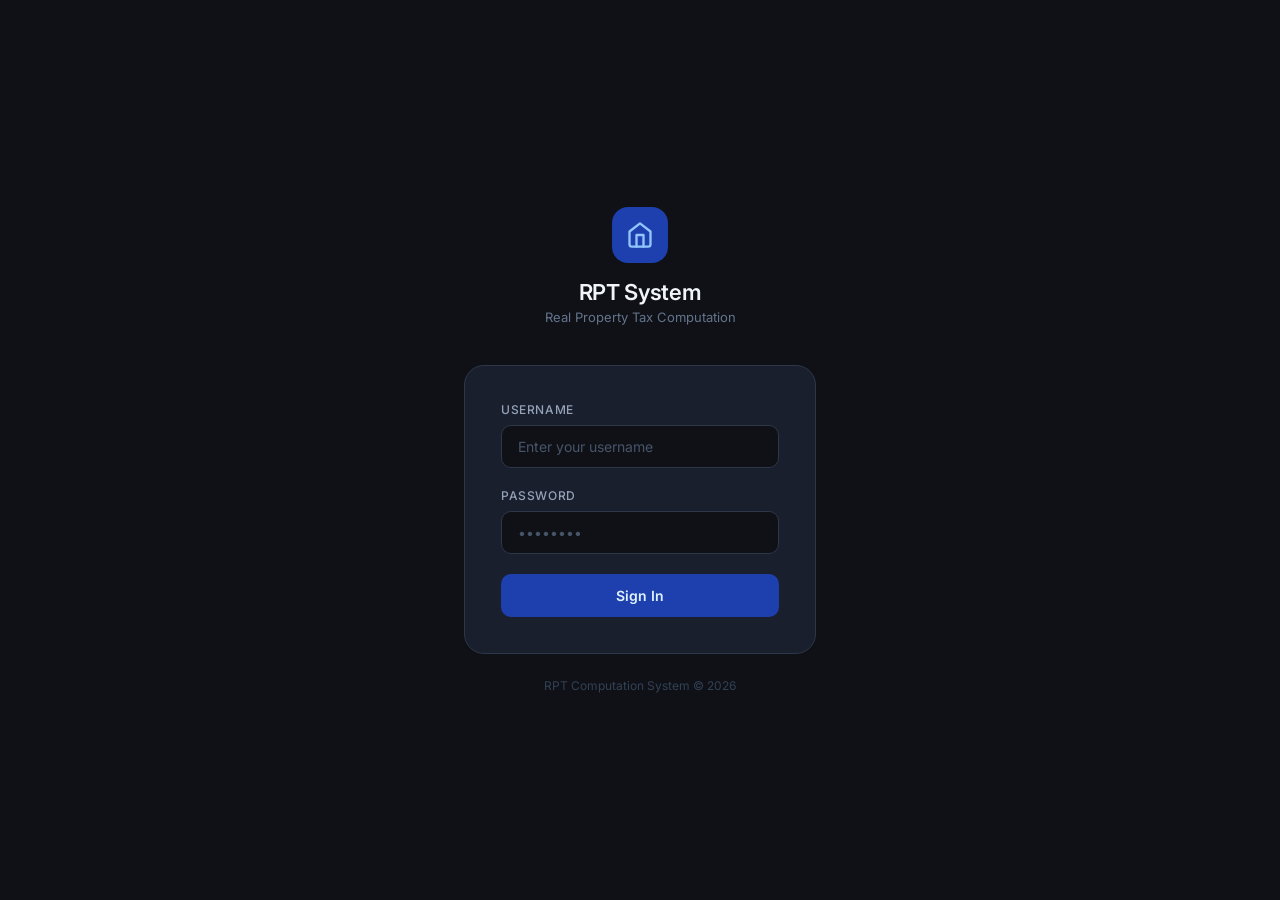
<file: rptsystem_updated/index.html>
<!DOCTYPE html>
<html lang="en">
<head>
<meta charset="UTF-8">
<meta name="viewport" content="width=device-width, initial-scale=1.0">
<title>RPT System — Login</title>
<link href="https://fonts.googleapis.com/css2?family=Inter:wght@400;500;600&display=swap" rel="stylesheet">
<style>
*{margin:0;padding:0;box-sizing:border-box}
body{font-family:'Inter',sans-serif;background:#0f1117;min-height:100vh;display:flex;align-items:center;justify-content:center;color:#e2e8f0}
.wrap{width:100%;max-width:400px;padding:0 24px}
.logo{text-align:center;margin-bottom:40px}
.logo-badge{display:inline-flex;align-items:center;justify-content:center;width:56px;height:56px;background:#1e40af;border-radius:16px;margin-bottom:16px}
.logo-badge svg{width:28px;height:28px;stroke:#93c5fd;fill:none;stroke-width:2;stroke-linecap:round;stroke-linejoin:round}
.logo h1{font-size:22px;font-weight:600;color:#f1f5f9;letter-spacing:-0.3px}
.logo p{font-size:13px;color:#64748b;margin-top:4px}
.card{background:#1a1f2e;border:1px solid #2d3748;border-radius:20px;padding:36px}
.field{margin-bottom:20px}
.field label{display:block;font-size:12px;font-weight:500;color:#94a3b8;text-transform:uppercase;letter-spacing:0.6px;margin-bottom:8px}
.field input{width:100%;background:#0f1117;border:1px solid #2d3748;border-radius:10px;padding:12px 16px;font-size:14px;color:#e2e8f0;outline:none;transition:border-color .2s,box-shadow .2s;font-family:'Inter',sans-serif}
.field input:focus{border-color:#3b82f6;box-shadow:0 0 0 3px rgba(59,130,246,.15)}
.field input::placeholder{color:#475569}
.btn{width:100%;background:#1e40af;color:#e0f2fe;border:none;border-radius:10px;padding:13px;font-size:14px;font-weight:600;cursor:pointer;font-family:'Inter',sans-serif;transition:background .2s,transform .1s;margin-top:4px;display:flex;align-items:center;justify-content:center;gap:8px}
.btn:hover{background:#1d4ed8}
.btn:active{transform:scale(.99)}
.btn:disabled{opacity:.6;cursor:not-allowed}
.alert{border-radius:10px;padding:10px 14px;font-size:13px;margin-bottom:20px;display:none}
.alert-error{background:#2d1b1b;border:1px solid #7f1d1d;color:#fca5a5}
.alert-info{background:#1e3a5f;border:1px solid #1e40af;color:#93c5fd}
.spinner{width:16px;height:16px;border:2px solid rgba(255,255,255,.3);border-top-color:#fff;border-radius:50%;animation:spin .7s linear infinite;flex-shrink:0}
@keyframes spin{to{transform:rotate(360deg)}}
.footer{text-align:center;margin-top:24px;font-size:12px;color:#334155}
</style>
</head>
<body>
<div class="wrap">
  <div class="logo">
    <div class="logo-badge">
      <svg viewBox="0 0 24 24"><path d="M3 9l9-7 9 7v11a2 2 0 0 1-2 2H5a2 2 0 0 1-2-2z"/><polyline points="9 22 9 12 15 12 15 22"/></svg>
    </div>
    <h1>RPT System</h1>
    <p>Real Property Tax Computation</p>
  </div>
  <div class="card">
    <div class="alert" id="alert"></div>
    <form onsubmit="event.preventDefault();handleLogin()">
      <div class="field">
        <label>Username</label>
        <input type="text" id="user" placeholder="Enter your username" required autocomplete="username">
      </div>
      <div class="field">
        <label>Password</label>
        <input type="password" id="pass" placeholder="••••••••" required autocomplete="current-password">
      </div>
      <button type="submit" class="btn" id="loginBtn">Sign In</button>
    </form>
  </div>
  <div class="footer">RPT Computation System &copy; 2026</div>
</div>

<script>
const API_URL = 'api.php';

// If already logged in, go straight to dashboard
if(sessionStorage.getItem('rpt_user')) window.location.href = 'home.html';

async function handleLogin() {
  const username = document.getElementById('user').value.trim();
  const password = document.getElementById('pass').value.trim();
  const btn      = document.getElementById('loginBtn');

  if(!username || !password) {
    showAlert('Please fill in username and password.', 'error');
    return;
  }

  // Show loading state
  btn.disabled = true;
  btn.innerHTML = '<div class="spinner"></div> Signing in…';

  try {
    const res = await fetch(API_URL, {
      method: 'POST',
      headers: {'Content-Type': 'application/json'},
      body: JSON.stringify({action: 'login', username: username.toUpperCase(), password})
    });

    const rawText = await res.text();
    let data;
    try {
      data = JSON.parse(rawText);
    } catch(e) {
      // Try to extract JSON from response (handles PHP warnings/notices)
      const start = rawText.indexOf('{');
      if(start !== -1) {
        try { data = JSON.parse(rawText.substring(start)); } catch(e2) {}
      }
    }

    if(!data) {
      showAlert('Server error. Subukan muli.', 'error');
      return;
    }

    if(data.error) {
      showAlert(data.error, 'error');
      document.getElementById('pass').value = '';
      document.getElementById('pass').focus();
      return;
    }

    if(data.success) {
      // Save session
      sessionStorage.setItem('rpt_user', data.username);
      sessionStorage.setItem('rpt_is_admin', data.role === 'admin' ? '1' : '0');
      sessionStorage.setItem('rpt_role', data.role || 'staff');

      // Save profile data if available
      if(data.accentColor) sessionStorage.setItem('rpt_accent', data.accentColor);
      if(data.avatar)      sessionStorage.setItem('rpt_avatar', data.avatar);

      showAlert('✓ Welcome, ' + data.username + '!', 'info');
      setTimeout(() => window.location.href = 'home.html', 500);
    }

  } catch(e) {
    showAlert('Connection error: ' + e.message, 'error');
  } finally {
    btn.disabled = false;
    btn.innerHTML = 'Sign In';
  }
}

function showAlert(msg, type) {
  const a = document.getElementById('alert');
  a.textContent = msg;
  a.className = 'alert alert-' + (type === 'error' ? 'error' : 'info');
  a.style.display = 'block';
  if(type === 'error') setTimeout(() => a.style.display = 'none', 3500);
}

// Enter key support
document.getElementById('pass').addEventListener('keydown', e => {
  if(e.key === 'Enter') handleLogin();
});
</script>
</body>
</html>
</file>
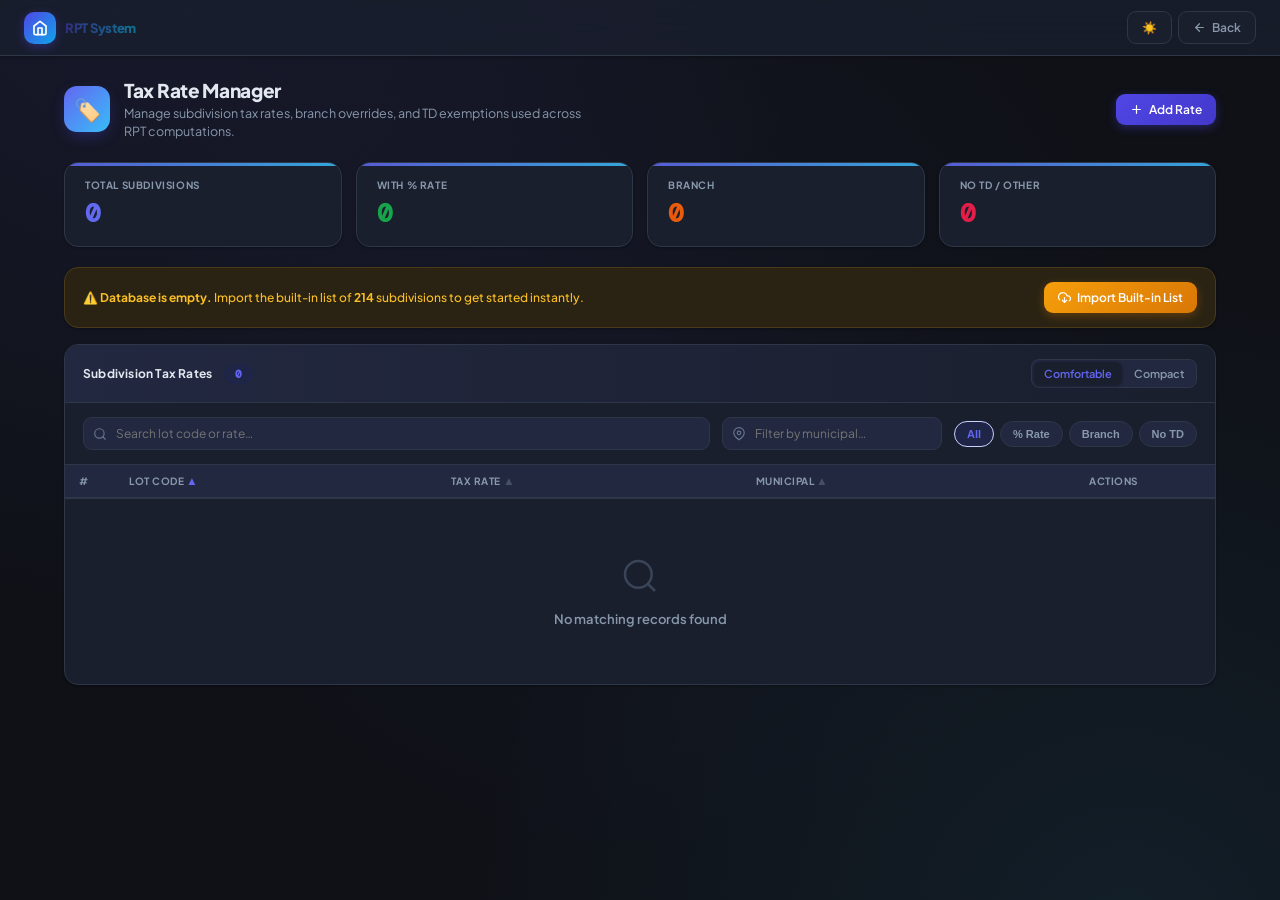
<file: rptsystem_updated/Taxrates.html>
<!DOCTYPE html>
<html lang="en">
<head>
<meta charset="UTF-8">
<meta name="viewport" content="width=device-width, initial-scale=1.0">
<title>RPT System — Tax Rate Manager</title>
<link href="https://fonts.googleapis.com/css2?family=Plus+Jakarta+Sans:wght@400;500;600;700&family=DM+Mono:wght@400;500&display=swap" rel="stylesheet">
<script>
const RPT_THEME = (() => {
  function hexToRgb(hex) {
    hex = hex.replace('#','');
    if(hex.length===3) hex=hex.split('').map(c=>c+c).join('');
    const n=parseInt(hex,16);
    return {r:(n>>16)&255,g:(n>>8)&255,b:n&255};
  }
  function alpha(hex, a) {
    const {r,g,b}=hexToRgb(hex);
    return `rgba(${r},${g},${b},${a})`;
  }
  function applyAccent(color) {
    if(!color) return;
    const root = document.documentElement;
    root.style.setProperty('--accent', color);
    root.style.setProperty('--accent2', color);
    root.style.setProperty('--accent-light', alpha(color, 0.08));
    if(document.body) document.body.style.backgroundImage = `
      radial-gradient(circle at 12% -5%, ${alpha(color,0.10)} 0%, transparent 45%),
      radial-gradient(circle at 88% 105%, ${alpha(color,0.08)} 0%, transparent 45%)
    `;
    const bi=document.querySelector('.brand-icon');
    if(bi) bi.style.background=`linear-gradient(135deg,${color},${alpha(color,0.75)})`;
    document.querySelectorAll('.btn-primary').forEach(el=>{el.style.background=color;el.style.boxShadow=`0 3px 10px ${alpha(color,0.35)}`;});
  }
  function load() { const s=sessionStorage.getItem('rpt_accent'); if(s) applyAccent(s); return s; }
  return { load, apply: applyAccent };
})();
function setThemeMode(mode){
  document.body.classList.toggle('theme-dark', mode==='dark');
  localStorage.setItem('rpt_theme_mode', mode);
  updateThemeToggleUI();
}
function toggleThemeMode(){
  setThemeMode(document.body.classList.contains('theme-dark') ? 'light' : 'dark');
}
function updateThemeToggleUI(){
  const isDark=document.body.classList.contains('theme-dark');
  const icon=document.getElementById('themeToggleIcon');
  if(icon) icon.textContent = isDark ? '☀️' : '🌙';
}
function applyInitialTheme(){
  const savedMode=localStorage.getItem('rpt_theme_mode')||'dark';
  document.body.classList.toggle('theme-dark', savedMode==='dark');
  updateThemeToggleUI();
  RPT_THEME.load();
}
if(document.readyState==='loading'){
  document.addEventListener('DOMContentLoaded',applyInitialTheme);
}else{
  applyInitialTheme();
}
</script>
<style>
*{margin:0;padding:0;box-sizing:border-box}
:root{
  --bg:#eef2f9;--surface:#fff;--surface2:#f6f8fc;--border:#e3e8f0;--border2:#c7d0de;
  --text:#151d2e;--muted:#5b6b85;--sub:#94a3b8;
  --accent:#4f46e5;--accent2:#0ea5e9;--accent-light:#eef0fe;
  --green:#16a34a;--green-light:#f0fdf4;--green-border:#bbf7d0;
  --red:#e11d48;--red-light:#fef1f4;--red-border:#fecdd8;
  --yellow:#d97706;--yellow-light:#fffbeb;--yellow-border:#fde68a;
  --orange:#ea580c;--orange-light:#fff7ed;--orange-border:#fed7aa;
  --shadow-sm:0 1px 3px rgba(30,41,59,.07);
  --shadow:0 10px 30px rgba(30,41,59,.12);
  --radius:14px;--radius-sm:9px;--radius-xs:6px;
}
body.theme-dark{
  --bg:#0f1117;--surface:#1a1f2e;--surface2:#222840;--border:#2d3748;--border2:#3a4658;
  --text:#e2e8f0;--muted:#8898ab;--sub:#64748b;
  --accent:#6366f1;--accent2:#38bdf8;--accent-light:#1e2547;
  --green:#22c55e;--green-light:#14291e;--green-border:#1e4633;
  --red:#f87171;--red-light:#2d1b1f;--red-border:#4a2530;
  --yellow:#fbbf24;--yellow-light:#2a2313;--yellow-border:#4a3a1a;
  --orange:#fb923c;--orange-light:#2a2013;--orange-border:#4a3520;
  --shadow-sm:0 1px 3px rgba(0,0,0,.3);
  --shadow:0 10px 30px rgba(0,0,0,.45);
}
body.theme-dark{background-image:radial-gradient(circle at 12% -5%,rgba(99,102,241,.10) 0%,transparent 45%),
                   radial-gradient(circle at 88% 105%,rgba(56,189,248,.08) 0%,transparent 45%),
                   radial-gradient(circle at 50% 40%,rgba(99,102,241,.05) 0%,transparent 60%);}
body.theme-dark .topnav{background:rgba(26,31,46,.82)}
body{font-family:'Plus Jakarta Sans',sans-serif;background:var(--bg);color:var(--text);min-height:100vh;font-size:13px;
  background-image:radial-gradient(circle at 12% -5%,rgba(79,70,229,.10) 0%,transparent 45%),
                   radial-gradient(circle at 88% 105%,rgba(14,165,233,.09) 0%,transparent 45%),
                   radial-gradient(circle at 50% 40%,rgba(99,102,241,.04) 0%,transparent 60%);}
 
/* ─── NAV ─── */
.topnav{background:rgba(255,255,255,.82);backdrop-filter:blur(14px) saturate(160%);border-bottom:1px solid var(--border);
  padding:11px 24px;display:flex;align-items:center;justify-content:space-between;
  position:sticky;top:0;z-index:100;box-shadow:var(--shadow-sm);}
.brand{display:flex;align-items:center;gap:9px}
.brand-icon{width:32px;height:32px;background:linear-gradient(135deg,#4f46e5,#0ea5e9);border-radius:10px;
  display:flex;align-items:center;justify-content:center;box-shadow:0 3px 10px rgba(79,70,229,.35)}
.brand-icon svg{width:16px;height:16px;stroke:#fff;fill:none;stroke-width:2.5;stroke-linecap:round;stroke-linejoin:round}
.brand-name{font-size:13px;font-weight:800;letter-spacing:-.3px;
  background:linear-gradient(90deg,#312e81,#0e7490);-webkit-background-clip:text;background-clip:text;color:transparent}
.divider{width:1px;height:20px;background:var(--border);margin:0 4px}
.page-title{font-size:13px;font-weight:600;color:var(--muted)}
.nav-right{display:flex;gap:6px;align-items:center}
.btn{display:inline-flex;align-items:center;gap:6px;padding:8px 14px;border-radius:var(--radius-sm);
  font-size:12px;font-weight:600;cursor:pointer;border:none;font-family:'Plus Jakarta Sans',sans-serif;
  transition:all .18s cubic-bezier(.2,.8,.2,1);white-space:nowrap}
.btn svg{width:13px;height:13px;stroke:currentColor;fill:none;stroke-width:2.2;stroke-linecap:round;stroke-linejoin:round}
.btn-primary{background:linear-gradient(135deg,#4f46e5,#4338ca);color:#fff;box-shadow:0 3px 10px rgba(79,70,229,.35)}
.btn-primary:hover{filter:brightness(1.12);transform:translateY(-1px);box-shadow:0 5px 14px rgba(79,70,229,.4)}
.btn-success{background:linear-gradient(135deg,#22c55e,#16a34a);color:#fff;box-shadow:0 3px 10px rgba(22,163,74,.32)}
.btn-success:hover{filter:brightness(1.08);transform:translateY(-1px)}
.btn-warning{background:linear-gradient(135deg,#f59e0b,#d97706);color:#fff;box-shadow:0 3px 10px rgba(217,119,6,.32)}
.btn-warning:hover{filter:brightness(1.08);transform:translateY(-1px)}
.btn-ghost{background:var(--surface);border:1px solid var(--border);color:var(--muted)}
.btn-ghost:hover{background:var(--surface2);color:var(--text);border-color:var(--border2)}
.btn-danger{background:var(--red-light);border:1px solid var(--red-border);color:var(--red)}
.btn-danger:hover{background:#ffe4ea}
.btn-sm{padding:4px 10px;font-size:11px;border-radius:var(--radius-xs)}
.btn:disabled{opacity:.5;cursor:not-allowed;transform:none!important}
 
/* ─── PAGE ─── */
.page{padding:22px 24px 40px;max-width:1200px;margin:0 auto}
 
/* ─── STATS ROW ─── */
.page-header{display:flex;align-items:center;justify-content:space-between;gap:20px;margin-bottom:22px;flex-wrap:wrap}
.page-header-left{display:flex;align-items:center;gap:14px}
.page-header-icon{width:46px;height:46px;border-radius:13px;flex-shrink:0;display:flex;align-items:center;justify-content:center;font-size:22px;
  background:linear-gradient(135deg,var(--accent),var(--accent2));box-shadow:0 6px 16px -4px rgba(79,70,229,.4)}
.page-header-text h1{font-size:19px;font-weight:800;color:var(--text);letter-spacing:-.3px;margin-bottom:3px}
.page-header-text p{font-size:12.5px;color:var(--muted);max-width:480px;line-height:1.4}
.page-header-actions{display:flex;gap:8px;flex-shrink:0}
.stats-row{display:grid;grid-template-columns:repeat(4,1fr);gap:14px;margin-bottom:20px}
.stat-card{position:relative;overflow:hidden;background:var(--surface);border:1px solid var(--border);border-radius:var(--radius);
  padding:16px 20px;box-shadow:var(--shadow-sm);display:flex;flex-direction:column;gap:5px;
  transition:transform .18s ease,box-shadow .18s ease}
.stat-card:hover{transform:translateY(-2px);box-shadow:var(--shadow)}
.stat-card::before{content:'';position:absolute;top:0;left:0;right:0;height:3px;
  background:linear-gradient(90deg,var(--accent),var(--accent2));opacity:.85}
.stat-label{font-size:10px;font-weight:700;color:var(--muted);text-transform:uppercase;letter-spacing:.6px}
.stat-value{font-size:26px;font-weight:800;font-family:'DM Mono',monospace;
  background:linear-gradient(90deg,var(--accent),var(--accent2));-webkit-background-clip:text;background-clip:text;color:transparent}
.stat-value.green{background:linear-gradient(90deg,#16a34a,#22c55e);-webkit-background-clip:text;background-clip:text;color:transparent}
.stat-value.orange{background:linear-gradient(90deg,#ea580c,#f59e0b);-webkit-background-clip:text;background-clip:text;color:transparent}
.stat-value.red{background:linear-gradient(90deg,#e11d48,#f43f5e);-webkit-background-clip:text;background-clip:text;color:transparent}
 
/* ─── TOOLBAR ─── */
.toolbar{background:var(--surface);border:1px solid var(--border);border-radius:var(--radius);
  padding:14px 18px;margin-bottom:16px;display:flex;align-items:center;gap:12px;
  box-shadow:var(--shadow-sm);flex-wrap:wrap}
.search-wrap{flex:1;min-width:200px;position:relative}
.search-wrap svg{position:absolute;left:10px;top:50%;transform:translateY(-50%);
  width:14px;height:14px;stroke:var(--sub);fill:none;stroke-width:2;stroke-linecap:round;stroke-linejoin:round}
#searchInput,#municipalFilter{width:100%;padding:8px 10px 8px 32px;border:1.5px solid var(--border);
  border-radius:var(--radius-sm);font-size:12px;font-family:'Plus Jakarta Sans',sans-serif;
  outline:none;background:var(--surface2);transition:all .18s}
#searchInput:focus,#municipalFilter:focus{border-color:var(--accent);background:#fff;box-shadow:0 0 0 3px rgba(79,70,229,.1)}
.filter-btns{display:flex;gap:6px;flex-wrap:wrap}
.filter-btn{padding:6px 12px;border-radius:20px;font-size:11px;font-weight:600;cursor:pointer;
  border:1.5px solid var(--border);background:var(--surface2);color:var(--muted);transition:all .18s}
.filter-btn:hover{border-color:var(--border2);color:var(--text)}
.filter-btn.active{background:var(--accent-light);border-color:#c7d2fe;color:var(--accent)}
 
/* ─── ADD FORM ─── */
.add-form{background:var(--surface);border:1px solid var(--border);border-radius:var(--radius);
  padding:18px;margin-bottom:16px;box-shadow:var(--shadow-sm);display:none}
.add-form.open{display:block;animation:popIn .18s ease}
.add-form-title{font-size:12px;font-weight:700;color:var(--accent);margin-bottom:14px;
  display:flex;align-items:center;gap:6px;text-transform:uppercase;letter-spacing:.5px}
.add-form-grid{display:grid;grid-template-columns:1fr 1fr 1fr auto;gap:10px;align-items:end}
.form-group label{display:block;font-size:10px;font-weight:700;color:var(--muted);
  text-transform:uppercase;letter-spacing:.3px;margin-bottom:5px}
.form-group input,.form-group select{width:100%;padding:8px 10px;border:1.5px solid var(--border);
  border-radius:var(--radius-sm);font-size:13px;font-family:'DM Mono',monospace;
  outline:none;background:var(--surface2);transition:all .18s;color:var(--text)}
.form-group input:focus,.form-group select:focus{border-color:var(--accent);background:#fff;
  box-shadow:0 0 0 3px rgba(79,70,229,.1)}
 
/* ─── IMPORT BANNER ─── */
.import-banner{background:var(--yellow-light);border:1.5px solid var(--yellow-border);
  border-radius:var(--radius);padding:14px 18px;margin-bottom:16px;
  display:flex;align-items:center;justify-content:space-between;gap:12px;box-shadow:var(--shadow-sm)}
.import-banner-text{font-size:12px;color:var(--yellow);font-weight:500}
.import-banner-text strong{font-weight:700}
.import-banner-actions{display:flex;gap:8px;flex-shrink:0}
 
/* ─── TABLE ─── */
.table-card{background:var(--surface);border:1px solid var(--border);border-radius:var(--radius);
  overflow:hidden;box-shadow:var(--shadow-sm)}
.table-header{padding:14px 18px;border-bottom:1px solid var(--border);
  display:flex;align-items:center;justify-content:space-between;gap:12px;flex-wrap:wrap;
  background:linear-gradient(90deg,var(--surface2),var(--surface))}
.table-header h3{font-size:12px;font-weight:700;color:var(--text);letter-spacing:.2px}
.count-badge{background:var(--accent-light);border:1px solid var(--accent-light);color:var(--accent);
  border-radius:20px;padding:2px 10px;font-size:11px;font-weight:700;font-family:'DM Mono',monospace}
.density-toggle{display:flex;gap:2px;background:var(--surface2);border:1px solid var(--border);border-radius:8px;padding:2px}
.density-btn{border:none;background:none;color:var(--muted);font-size:11px;font-weight:600;padding:5px 10px;border-radius:6px;cursor:pointer;transition:background .15s,color .15s;font-family:inherit}
.density-btn.active{background:var(--surface);color:var(--accent);box-shadow:var(--shadow-sm)}
.table-wrap{overflow-x:auto;max-height:calc(100vh - 360px);overflow-y:auto}
table{width:100%;border-collapse:collapse;font-size:12px}
thead th{padding:10px 14px;font-size:10px;font-weight:700;color:var(--muted);text-transform:uppercase;
  letter-spacing:.5px;text-align:left;background:var(--surface2);border-bottom:2px solid var(--border);
  position:sticky;top:0;z-index:1;white-space:nowrap}
thead th.sortable{cursor:pointer;user-select:none;transition:color .15s}
thead th.sortable:hover{color:var(--accent)}
thead th.sortable .sort-arrow{display:inline-block;margin-left:4px;font-size:9px;opacity:.35;transition:opacity .15s}
thead th.sortable.sort-active .sort-arrow{opacity:1;color:var(--accent)}
tbody tr{transition:background .12s}
tbody tr:nth-child(even) td{background:var(--surface2)}
tbody tr:hover td{background:var(--accent-light)}
tbody td{padding:9px 14px;border-bottom:1px solid var(--border);vertical-align:middle;transition:padding .15s}
tbody tr:last-child td{border-bottom:none}
.table-wrap.density-compact tbody td{padding:4px 14px}
.table-wrap.density-compact .lot-code{font-size:12px}
.skel-row td{padding:10px 14px}
.skel{display:inline-block;height:12px;border-radius:4px;background:linear-gradient(90deg,var(--surface2) 25%,var(--border) 50%,var(--surface2) 75%);background-size:200% 100%;animation:skelShimmer 1.4s ease-in-out infinite}
@keyframes skelShimmer{0%{background-position:200% 0}100%{background-position:-200% 0}}
.lot-code{font-family:'DM Mono',monospace;font-weight:700;font-size:13px;color:var(--text);letter-spacing:.5px}
.rate-badge{display:inline-flex;align-items:center;padding:3px 10px;border-radius:20px;
  font-size:11px;font-weight:700;font-family:'DM Mono',monospace;white-space:nowrap}
.rate-pct{background:var(--accent-light);color:var(--accent);border:1px solid var(--accent-light)}
.rate-branch{background:var(--yellow-light);color:var(--yellow);border:1px solid var(--yellow-border)}
.rate-notd{background:var(--red-light);color:var(--red);border:1px solid var(--red-border)}
.rate-other{background:var(--surface2);color:var(--muted);border:1px solid var(--border)}
.action-cell{display:flex;gap:4px;align-items:center}
 
/* ─── EDIT INLINE ─── */
.edit-input{width:100%;padding:4px 8px;border:1.5px solid var(--accent);border-radius:5px;
  font-size:12px;font-family:'DM Mono',monospace;outline:none;background:var(--surface);color:var(--text);
  box-shadow:0 0 0 3px var(--accent-light)}
 
/* ─── EMPTY / LOADING ─── */
.empty-state{text-align:center;padding:48px 20px;color:var(--sub)}
.empty-state svg{width:40px;height:40px;stroke:var(--border2);fill:none;stroke-width:1.5;margin-bottom:12px}
.empty-state p{font-size:13px;font-weight:600;color:var(--muted)}
.spinner{display:inline-block;width:18px;height:18px;border:2px solid var(--border);
  border-top-color:var(--accent);border-radius:50%;animation:spin .7s linear infinite}
@keyframes spin{to{transform:rotate(360deg)}}
.loading-row td{text-align:center;padding:32px;color:var(--muted)}
 
/* ─── TOAST ─── */
.toast{position:fixed;bottom:24px;right:24px;border-radius:10px;padding:12px 18px;
  font-size:12px;font-weight:600;z-index:999;display:none;box-shadow:var(--shadow);
  animation:slideIn .3s cubic-bezier(.2,.8,.2,1);max-width:320px}
.toast.success{background:#151d2e;color:#f1f5f9;border-left:3px solid var(--green)}
.toast.error{background:#151d2e;color:#f1f5f9;border-left:3px solid var(--red)}
@keyframes slideIn{from{transform:translateX(20px);opacity:0}to{transform:translateX(0);opacity:1}}
 
/* ─── MODAL ─── */
.modal-overlay{position:fixed;inset:0;background:rgba(15,23,42,.5);z-index:200;display:none;
  align-items:center;justify-content:center;backdrop-filter:blur(4px)}
.modal-overlay.open{display:flex}
.modal{background:var(--surface);border-radius:var(--radius);padding:24px;max-width:400px;width:90%;
  box-shadow:0 24px 70px rgba(15,23,42,.25);animation:popIn .2s ease}
@keyframes popIn{from{transform:scale(.95);opacity:0}to{transform:scale(1);opacity:1}}
.modal h3{font-size:14px;font-weight:700;margin-bottom:8px}
.modal p{font-size:12px;color:var(--muted);margin-bottom:20px;line-height:1.6}
.modal-actions{display:flex;gap:8px;justify-content:flex-end}
</style>
</head>
<body>
<script>
if(sessionStorage.getItem('rpt_role')==='viewer'){
  document.addEventListener('DOMContentLoaded',function(){
    document.querySelectorAll('button[onclick*="save"],button[onclick*="edit"],button[onclick*="delete"],button[onclick*="Save"],button[onclick*="Edit"],button[onclick*="Delete"]').forEach(function(el){
      el.disabled=true;el.style.opacity='0.35';el.title='View-only account: hindi pwede mag-edit.';
    });
  });
}
</script>
 
<div class="topnav">
  <div style="display:flex;align-items:center;gap:12px">
    <div class="brand">
      <div class="brand-icon"><svg viewBox="0 0 24 24"><path d="M3 9l9-7 9 7v11a2 2 0 0 1-2 2H5a2 2 0 0 1-2-2z"/><polyline points="9 22 9 12 15 12 15 22"/></svg></div>
      <span class="brand-name">RPT System</span>
    </div>
  </div>
  <div class="nav-right">
    <button class="btn btn-ghost" id="themeToggleBtn" onclick="toggleThemeMode()" title="Switch dark/light mode"><span id="themeToggleIcon">🌙</span></button>
    <button class="btn btn-ghost" onclick="history.back()"><svg viewBox="0 0 24 24"><line x1="19" y1="12" x2="5" y2="12"/><polyline points="12 19 5 12 12 5"/></svg>Back</button>
  </div>
</div>

<div class="page">

  <!-- Page Header -->
  <div class="page-header">
    <div class="page-header-left">
      <div class="page-header-icon">🏷️</div>
      <div class="page-header-text">
        <h1>Tax Rate Manager</h1>
        <p>Manage subdivision tax rates, branch overrides, and TD exemptions used across RPT computations.</p>
      </div>
    </div>
    <div class="page-header-actions">
      <button class="btn btn-primary" onclick="toggleAddForm()"><svg viewBox="0 0 24 24"><line x1="12" y1="5" x2="12" y2="19"/><line x1="5" y1="12" x2="19" y2="12"/></svg>Add Rate</button>
    </div>
  </div>
 
  <!-- Stats -->
  <div class="stats-row">
    <div class="stat-card">
      <span class="stat-label">Total Subdivisions</span>
      <span class="stat-value" id="statTotal">—</span>
    </div>
    <div class="stat-card">
      <span class="stat-label">With % Rate</span>
      <span class="stat-value green" id="statPct">—</span>
    </div>
    <div class="stat-card">
      <span class="stat-label">Branch</span>
      <span class="stat-value orange" id="statBranch">—</span>
    </div>
    <div class="stat-card">
      <span class="stat-label">No TD / Other</span>
      <span class="stat-value red" id="statOther">—</span>
    </div>
  </div>
 
  <!-- Import Banner (shown when DB is empty) -->
  <div class="import-banner" id="importBanner" style="display:none">
    <div class="import-banner-text">
      <strong>⚠️ Database is empty.</strong> Import the built-in list of <strong id="importCount">0</strong> subdivisions to get started instantly.
    </div>
    <div class="import-banner-actions">
      <button class="btn btn-warning" id="importBtn" onclick="importBuiltIn()">
        <svg viewBox="0 0 24 24"><polyline points="8 17 12 21 16 17"/><line x1="12" y1="12" x2="12" y2="21"/><path d="M20.88 18.09A5 5 0 0 0 18 9h-1.26A8 8 0 1 0 3 16.29"/></svg>
        Import Built-in List
      </button>
    </div>
  </div>
 
  <!-- Add Form -->
  <div class="add-form" id="addForm">
    <div class="add-form-title">
      <svg viewBox="0 0 24 24" width="14" height="14" stroke="currentColor" fill="none" stroke-width="2.5" stroke-linecap="round" stroke-linejoin="round"><line x1="12" y1="5" x2="12" y2="19"/><line x1="5" y1="12" x2="19" y2="12"/></svg>
      Add / Update Tax Rate
    </div>
    <div class="add-form-grid">
      <div class="form-group">
        <label>Lot Code (Subdivision)</label>
        <input type="text" id="newLotCode" placeholder="e.g. ACL001" oninput="this.value=this.value.toUpperCase()">
      </div>
      <div class="form-group">
        <label>Tax Rate</label>
        <input type="text" id="newTaxRate" placeholder="e.g. 2% or BRANCH or NO TD" list="ratePresets">
        <datalist id="ratePresets">
          <option value="2%"><option value="2.10%"><option value="2.50%"><option value="3%">
          <option value="3.50%"><option value="4%"><option value="5%">
          <option value="BRANCH"><option value="NO TD"><option value="DON'T COU">
        </datalist>
      </div>
      <div class="form-group">
        <label>Municipal</label>
        <input type="text" id="newMunicipal" placeholder="e.g. QUEZON CITY" oninput="this.value=this.value.toUpperCase()">
      </div>
      <div class="form-group">
        <label>&nbsp;</label>
        <button class="btn btn-success" onclick="saveRate()" id="saveRateBtn">
          <svg viewBox="0 0 24 24"><polyline points="20 6 9 17 4 12"/></svg>Save
        </button>
      </div>
    </div>
  </div>
 
  <!-- Table -->
  <div class="table-card">
    <div class="table-header">
      <h3>Subdivision Tax Rates</h3>
      <span class="count-badge" id="countBadge">0</span>
      <div style="flex:1"></div>
      <div class="density-toggle" id="densityToggle">
        <button class="density-btn active" data-density="comfortable" onclick="setDensity('comfortable',this)">Comfortable</button>
        <button class="density-btn" data-density="compact" onclick="setDensity('compact',this)">Compact</button>
      </div>
    </div>
 
    <!-- Toolbar inside card -->
    <div class="toolbar" style="border-radius:0;border:none;border-bottom:1px solid var(--border);margin:0;box-shadow:none">
      <div class="search-wrap">
        <svg viewBox="0 0 24 24"><circle cx="11" cy="11" r="8"/><line x1="21" y1="21" x2="16.65" y2="16.65"/></svg>
        <input type="text" id="searchInput" placeholder="Search lot code or rate…" oninput="renderTable()">
      </div>
      <div class="search-wrap" style="max-width:220px">
        <svg viewBox="0 0 24 24"><path d="M21 10c0 6-9 12-9 12s-9-6-9-12a9 9 0 0 1 18 0z"/><circle cx="12" cy="10" r="3"/></svg>
        <input type="text" id="municipalFilter" list="municipalList" placeholder="Filter by municipal…"
          oninput="this.value=this.value.toUpperCase();renderTable()">
        <datalist id="municipalList"></datalist>
      </div>
      <button class="btn btn-ghost btn-sm" id="clearMunicipalBtn" style="display:none" onclick="clearMunicipalFilter()">✕ Clear</button>
      <div class="filter-btns">
        <button class="filter-btn active" data-filter="all" onclick="setFilter('all',this)">All</button>
        <button class="filter-btn" data-filter="pct" onclick="setFilter('pct',this)">% Rate</button>
        <button class="filter-btn" data-filter="branch" onclick="setFilter('branch',this)">Branch</button>
        <button class="filter-btn" data-filter="notd" onclick="setFilter('notd',this)">No TD</button>
      </div>
    </div>
 
    <div class="table-wrap" id="tableWrap">
      <table>
        <thead>
          <tr>
            <th style="width:50px">#</th>
            <th class="sortable sort-active" data-sort="code" onclick="setSort('code')">Lot Code<span class="sort-arrow">▲</span></th>
            <th class="sortable" data-sort="rate" onclick="setSort('rate')">Tax Rate<span class="sort-arrow">▲</span></th>
            <th class="sortable" data-sort="municipal" onclick="setSort('municipal')">Municipal<span class="sort-arrow">▲</span></th>
            <th style="width:140px">Actions</th>
          </tr>
        </thead>
        <tbody id="ratesBody">
          <tr class="skel-row"><td><div class="skel" style="width:16px"></div></td><td><div class="skel" style="width:70px"></div></td><td><div class="skel" style="width:50px"></div></td><td><div class="skel" style="width:90px"></div></td><td><div class="skel" style="width:100px"></div></td></tr>
          <tr class="skel-row"><td><div class="skel" style="width:16px"></div></td><td><div class="skel" style="width:60px"></div></td><td><div class="skel" style="width:50px"></div></td><td><div class="skel" style="width:80px"></div></td><td><div class="skel" style="width:100px"></div></td></tr>
          <tr class="skel-row"><td><div class="skel" style="width:16px"></div></td><td><div class="skel" style="width:80px"></div></td><td><div class="skel" style="width:50px"></div></td><td><div class="skel" style="width:70px"></div></td><td><div class="skel" style="width:100px"></div></td></tr>
          <tr class="skel-row"><td><div class="skel" style="width:16px"></div></td><td><div class="skel" style="width:65px"></div></td><td><div class="skel" style="width:50px"></div></td><td><div class="skel" style="width:95px"></div></td><td><div class="skel" style="width:100px"></div></td></tr>
          <tr class="skel-row"><td><div class="skel" style="width:16px"></div></td><td><div class="skel" style="width:75px"></div></td><td><div class="skel" style="width:50px"></div></td><td><div class="skel" style="width:85px"></div></td><td><div class="skel" style="width:100px"></div></td></tr>
        </tbody>
      </table>
    </div>
  </div>
 
</div>
 
<!-- Delete Modal -->
<div class="modal-overlay" id="deleteModal">
  <div class="modal">
    <h3>🗑 Delete Tax Rate</h3>
    <p>Are you sure you want to delete <strong id="deleteTarget"></strong>? This cannot be undone.</p>
    <div class="modal-actions">
      <button class="btn btn-ghost" onclick="closeModal()">Cancel</button>
      <button class="btn btn-danger" onclick="confirmDelete()">Delete</button>
    </div>
  </div>
</div>
 
<div class="toast" id="toast"></div>
 
<script>
const API = 'api.php';
 
// ── BUILT-IN DATA ──────────────────────────────────────────────
const BUILTIN = {"AAM":"BRANCH","ACD":"BRANCH","ACE":"2%","ACL001":"5%","ACL002":"3.50%","ACM":"3%","ACN":"2%","ACR":"3%","AED":"BRANCH","AGL":"2.50%","AMC":"3%","AME":"2%","AMS":"2%","AMV":"3%","AVA":"2.50%","AVS":"2%","AVT":"2%","BBE":"3%","BHS":"5%","BME":"2.50%","BPR":"2%","BRB":"2%","BRM":"BRANCH","CCL":"2%","CDB":"5%","CDE":"3%","CDS":"BRANCH","CGL":"2%","CHR":"2%","CLB":"2%","CLP":"NO TD","CMD":"BRANCH","CMS":"2%","CPB":"2%","CRC":"2%","CRE":"3%","CSG":"2%","CTL":"2%","CUE":"2.50%","CVA":"2.50%","CVB":"2.10%","CVC":"2%","CVF":"4%","CVL":"2%","CVS":"2.10%","CVY":"2%","DAR":"3%","DCS":"2%","DJR":"2%","EAS":"2%","EBA":"2%","EGC":"2%","EGE":"2.50%","EGV":"2%","EPV":"2%","ERE":"2%","ERV":"2%","GBB":"NO TD","GHP":"2%","GLN":"2%","GMB":"2%","GMD":"2%","GME":"2.50%","GMI":"BRANCH","GMN":"2%","GMT":"2%","GPH":"2%","GPP":"3%","GPS":"2%","GPT":"2%","GRE":"2%","GRT":"2%","GRV":"3%","GTE":"2%","GVB":"2%","GVW":"3%","GWB":"2.10%","GWE":"2.50%","GWN":"2%","GWS":"2.50%","HRA":"2%","HSP":"4%","HVI":"BRANCH","KVH":"2.50%","LAN":"BRANCH","LAP":"2%","LBT":"DON'T COU","LCE":"BRANCH","LHC":"2%","LHL":"2.60%","LMR":"2.10%","LMV":"BRANCH","LPR":"3%","LRC":"2%","LRE":"2%","LRS":"NO TD","LRT":"BRANCH","LSC":"NO TD","LVE":"2%","LWC":"2%","LWE":"2%","MBD":"BRANCH","MGS":"2%","MIE":"5%","MLL":"2%","MMR":"2%","MNV":"2%","MPE":"2%","MPG":"2%","MPN":"2.10%","MPS":"2%","MRD":"BRANCH","MRE":"2.50%","MRP":"4%","MRT":"2%","MSV":"2%","MVB":"2.10%","MVD":"BRANCH","MVE":"2%","MVM":"NO TD","MVT":"2%","MWE":"2%","NCB":"2%","NHC":"BRANCH","NPB":"NO TD","NPC":"2.50%","NPE":"3%","NVI":"BRANCH","NVM":"NO TD","NVP":"NO TD","NVT":"2%","NWE":"3%","ORD":"BRANCH","ORE":"2%","ORO":"5%","OTP":"2.50%","OVG":"2.50%","PAE":"2%","PAL":"2%","PCE":"2.50%","PDP":"2%","PDS":"2.50%","PGS":"2.50%","PHB":"2.10%","PHS":"2.50%","PRL":"2%","PVB":"2.50%","PVD":"BRANCH","PVE":"2.50%","PVH":"2.50%","PVR":"2%","PVS":"2.50%","PWE":"2.50%","PWG":"3%","RDC":"2%","RIZ":"2%","RME":"2%","RMS":"2%","RNW":"2.10%","RVC":"2%","RWT":"2%","SBP":"3%","SBR":"3%","SCB":"2%","SCD":"2%","SCL":"2%","SCS":"NO TD","SFE":"2%","SGB":"3%","SGD":"BRANCH","SGE":"","SGI":"BRANCH","SGK":"2.50%","SGP":"NO TD","SHE":"2.50%","SLE":"2.50%","SLR":"2%","SMD":"BRANCH","SOD":"BRANCH","SPE":"2%","SPL":"2%","SSE":"2%","SSL":"2%","STG":"2.50%","STR":"2%","STT":"2%","SVD":"BRANCH","SVR":"3%","TES":"2%","TGE":"3%","TVT":"2%","VCH":"2.50%","VCT":"2%","VPE":"2.50%","VPP":"2.50%","VRC":"3.50%","VTM":"BRANCH","VVA":"2%","VVA/2":"2%","VVD":"BRANCH","VVE":"2.50%","VVL":"5%","VVM":"5%","VVN":"2.50%","VVQ":"2.50%","VVR":"2%","VVS":"2%","VVW":"2.50%","VWR":"2%","WGV":"3%","WRI":"BRANCH","WRM":"5%","YSR":"2%","W":"2%"};
 
// ── STATE ──────────────────────────────────────────────────────
let allRates = {};        // { lotCode: { taxRate, municipal } }
let currentFilter = 'all';
let pendingDelete = null;
let sortField = 'code';
let sortDir = 1; // 1 asc, -1 desc
 
// ── INIT ──────────────────────────────────────────────────────
document.addEventListener('DOMContentLoaded', () => {
  document.getElementById('importCount').textContent = Object.keys(BUILTIN).length;
  const savedDensity = localStorage.getItem('rpt_taxrates_density') || 'comfortable';
  if (savedDensity === 'compact') {
    document.getElementById('tableWrap').classList.add('density-compact');
    document.querySelectorAll('.density-btn').forEach(b => b.classList.toggle('active', b.dataset.density === 'compact'));
  }
  loadRates();
});
 
async function loadRates() {
  try {
    const res = await fetch(API + '?type=taxrates');
    const data = await res.json();
    if (data && typeof data === 'object' && !data.error) {
      allRates = data;
    } else {
      allRates = {};
    }
  } catch(e) {
    allRates = {};
  }
  renderStats();
  renderTable();
  // Show import banner if DB is empty
  document.getElementById('importBanner').style.display =
    Object.keys(allRates).length === 0 ? 'flex' : 'none';
}
 
// ── STATS ─────────────────────────────────────────────────────
function renderStats() {
  const vals = Object.values(allRates).map(v => (v && v.taxRate) || '');
  const total  = vals.length;
  const pct    = vals.filter(v => /^\d/.test(v)).length;
  const branch = vals.filter(v => v.toUpperCase() === 'BRANCH').length;
  const other  = total - pct - branch;
  document.getElementById('statTotal').textContent  = total;
  document.getElementById('statPct').textContent    = pct;
  document.getElementById('statBranch').textContent = branch;
  document.getElementById('statOther').textContent  = other;
}
 
// ── FILTER ────────────────────────────────────────────────────
function clearMunicipalFilter() {
  document.getElementById('municipalFilter').value = '';
  renderTable();
}

function setFilter(f, btn) {
  currentFilter = f;
  document.querySelectorAll('.filter-btn').forEach(b => b.classList.remove('active'));
  btn.classList.add('active');
  renderTable();
}

// ── SORT ──────────────────────────────────────────────────────
function setSort(field) {
  if (sortField === field) { sortDir *= -1; }
  else { sortField = field; sortDir = 1; }
  renderTable();
}

// ── DENSITY ───────────────────────────────────────────────────
function setDensity(mode, btn) {
  document.querySelectorAll('.density-btn').forEach(b => b.classList.remove('active'));
  btn.classList.add('active');
  const wrap = document.getElementById('tableWrap');
  wrap.classList.toggle('density-compact', mode === 'compact');
  localStorage.setItem('rpt_taxrates_density', mode);
}
 
// ── TABLE ─────────────────────────────────────────────────────
function renderTable() {
  const q = document.getElementById('searchInput').value.trim().toUpperCase();
  const municipalQ = document.getElementById('municipalFilter').value.trim().toUpperCase();

  // Populate municipal datalist with unique values
  const munSet = [...new Set(Object.values(allRates).map(v => (v.municipal || '').trim()).filter(Boolean))].sort();
  const dl = document.getElementById('municipalList');
  dl.innerHTML = munSet.map(m => `<option value="${escHtml(m)}">`).join('');
  document.getElementById('clearMunicipalBtn').style.display = municipalQ ? 'inline-flex' : 'none';

  let entries = Object.entries(allRates);
 
  // Filter by type
  if (currentFilter === 'pct') entries = entries.filter(([,v]) => /^\d/.test(v.taxRate || ''));
  else if (currentFilter === 'branch') entries = entries.filter(([,v]) => (v.taxRate || '').toUpperCase() === 'BRANCH');
  else if (currentFilter === 'notd') entries = entries.filter(([,v]) => !(/^\d/.test(v.taxRate || '')) && (v.taxRate || '').toUpperCase() !== 'BRANCH');

  // Filter by municipal
  if (municipalQ) entries = entries.filter(([,v]) => (v.municipal || '').toUpperCase().includes(municipalQ));
 
  // Search
  if (q) entries = entries.filter(([k,v]) => k.includes(q) || (v.taxRate || '').toUpperCase().includes(q) || (v.municipal || '').toUpperCase().includes(q));
 
  // Sort
  entries.sort((a,b) => {
    let av, bv;
    if (sortField === 'code') { av = a[0]; bv = b[0]; }
    else if (sortField === 'rate') { av = (a[1].taxRate||''); bv = (b[1].taxRate||''); }
    else { av = (a[1].municipal||''); bv = (b[1].municipal||''); }
    return av.localeCompare(bv) * sortDir;
  });
  document.querySelectorAll('th.sortable').forEach(th => {
    const isActive = th.dataset.sort === sortField;
    th.classList.toggle('sort-active', isActive);
    const arrow = th.querySelector('.sort-arrow');
    if (arrow) arrow.textContent = isActive ? (sortDir === 1 ? '▲' : '▼') : '▲';
  });
 
  document.getElementById('countBadge').textContent = entries.length;
 
  const tbody = document.getElementById('ratesBody');
  if (entries.length === 0) {
    tbody.innerHTML = `<tr><td colspan="5">
      <div class="empty-state">
        <svg viewBox="0 0 24 24"><circle cx="11" cy="11" r="8"/><line x1="21" y1="21" x2="16.65" y2="16.65"/></svg>
        <p>No matching records found</p>
      </div>
    </td></tr>`;
    return;
  }
 
  tbody.innerHTML = entries.map(([code, entry], i) => {
    const rate = entry.taxRate || '';
    const municipal = entry.municipal || '';
    return `
    <tr id="row-${code}">
      <td style="color:var(--sub);font-family:'DM Mono',monospace;font-size:11px">${i+1}</td>
      <td><span class="lot-code">${escHtml(code)}</span></td>
      <td><span class="rate-badge ${rateBadgeClass(rate)}">${escHtml(rate) || '—'}</span></td>
      <td>${escHtml(municipal) || '<span style="color:var(--sub)">—</span>'}</td>
      <td>
        <div class="action-cell">
          <button class="btn btn-ghost btn-sm" onclick="startEdit('${escHtml(code)}','${escHtml(rate)}','${escHtml(municipal)}')">
            <svg viewBox="0 0 24 24"><path d="M11 4H4a2 2 0 0 0-2 2v14a2 2 0 0 0 2 2h14a2 2 0 0 0 2-2v-7"/><path d="M18.5 2.5a2.121 2.121 0 0 1 3 3L12 15l-4 1 1-4 9.5-9.5z"/></svg>
            Edit
          </button>
          <button class="btn btn-danger btn-sm" onclick="askDelete('${escHtml(code)}')">
            <svg viewBox="0 0 24 24"><polyline points="3 6 5 6 21 6"/><path d="M19 6v14a2 2 0 0 1-2 2H7a2 2 0 0 1-2-2V6m3 0V4a1 1 0 0 1 1-1h4a1 1 0 0 1 1 1v2"/></svg>
          </button>
        </div>
      </td>
    </tr>
  `;}).join('');
}
 
function rateBadgeClass(rate) {
  if (!rate) return 'rate-other';
  const u = rate.toUpperCase();
  if (/^\d/.test(rate)) return 'rate-pct';
  if (u === 'BRANCH') return 'rate-branch';
  if (u.includes('NO TD') || u.includes("DON'T")) return 'rate-notd';
  return 'rate-other';
}
 
function escHtml(s) {
  return String(s).replace(/&/g,'&amp;').replace(/</g,'&lt;').replace(/>/g,'&gt;').replace(/"/g,'&quot;').replace(/'/g,'&#39;');
}
 
// ── ADD FORM ──────────────────────────────────────────────────
function toggleAddForm() {
  const f = document.getElementById('addForm');
  f.classList.toggle('open');
  if (f.classList.contains('open')) document.getElementById('newLotCode').focus();
}
 
async function saveRate() {
  const lotCode   = document.getElementById('newLotCode').value.trim().toUpperCase();
  const taxRate   = document.getElementById('newTaxRate').value.trim();
  const municipal = document.getElementById('newMunicipal').value.trim();
  if (!lotCode) { showToast('Lot code is required!', 'error'); return; }
  if (!taxRate) { showToast('Tax rate is required!', 'error'); return; }
 
  const btn = document.getElementById('saveRateBtn');
  btn.disabled = true; btn.textContent = 'Saving…';
 
  try {
    const res = await fetch(API, {
      method: 'POST',
      headers: { 'Content-Type': 'application/json' },
      body: JSON.stringify({ action: 'saveTaxRate', lotCode, taxRate, municipal })
    });
    const data = await res.json();
    if (data.success) {
      allRates[lotCode] = { taxRate, municipal };
      renderStats(); renderTable();
      document.getElementById('newLotCode').value = '';
      document.getElementById('newTaxRate').value = '';
      document.getElementById('newMunicipal').value = '';
      showToast(`✓ ${lotCode} saved successfully`);
      document.getElementById('importBanner').style.display = 'none';
    } else {
      showToast(data.error || 'Save failed', 'error');
    }
  } catch(e) {
    showToast('Network error: ' + e.message, 'error');
  } finally {
    btn.disabled = false; btn.textContent = 'Save';
    btn.innerHTML = '<svg viewBox="0 0 24 24" width="13" height="13" stroke="currentColor" fill="none" stroke-width="2.2" stroke-linecap="round" stroke-linejoin="round"><polyline points="20 6 9 17 4 12"/></svg>Save';
  }
}
 
// ── INLINE EDIT ───────────────────────────────────────────────
function startEdit(code, rate, municipal) {
  municipal = municipal || '';
  // Restore any existing inline edit
  document.querySelectorAll('.inline-edit-cell').forEach(cell => {
    const orig = cell.dataset.orig;
    if (cell.dataset.field === 'municipal') {
      cell.innerHTML = escHtml(orig) || '<span style="color:var(--sub)">—</span>';
    } else {
      cell.innerHTML = `<span class="rate-badge ${rateBadgeClass(orig)}">${escHtml(orig) || '—'}</span>`;
    }
    cell.classList.remove('inline-edit-cell');
  });
 
  const row = document.getElementById('row-' + code);
  if (!row) return;
  const rateCell = row.cells[2];
  const municipalCell = row.cells[3];
  rateCell.classList.add('inline-edit-cell');
  rateCell.dataset.orig = rate;
  rateCell.dataset.code = code;
  rateCell.dataset.field = 'taxRate';
  rateCell.innerHTML = `<input class="edit-input" id="edit-${code}-rate" value="${escHtml(rate)}" list="ratePresets"
      onkeydown="handleEditKey(event,'${escHtml(code)}')">`;
 
  municipalCell.classList.add('inline-edit-cell');
  municipalCell.dataset.orig = municipal;
  municipalCell.dataset.code = code;
  municipalCell.dataset.field = 'municipal';
  municipalCell.innerHTML = `
    <input class="edit-input" id="edit-${code}-municipal" value="${escHtml(municipal)}"
      oninput="this.value=this.value.toUpperCase()"
      onkeydown="handleEditKey(event,'${escHtml(code)}')">
    <div style="display:flex;gap:4px;margin-top:4px">
      <button class="btn btn-success btn-sm" onmousedown="event.preventDefault();commitEdit('${escHtml(code)}')">✓</button>
      <button class="btn btn-ghost btn-sm" onmousedown="event.preventDefault();cancelEdit('${escHtml(code)}','${escHtml(rate)}','${escHtml(municipal)}')">✕</button>
    </div>`;
  document.getElementById('edit-' + code + '-rate').focus();
}
 
function handleEditKey(e, code) {
  if (e.key === 'Enter') { e.preventDefault(); commitEdit(code); }
  if (e.key === 'Escape') {
    const row = document.getElementById('row-' + code);
    const rateCell = row?.cells[2];
    commitEditCancelHelper(code, rateCell?.dataset.orig || '', row?.cells[3]?.dataset.orig || '');
  }
}
 
function commitEditCancelHelper(code, rate, municipal) { cancelEdit(code, rate, municipal); }
 
async function commitEdit(code) {
  const rateInp = document.getElementById('edit-' + code + '-rate');
  const munInp  = document.getElementById('edit-' + code + '-municipal');
  if (!rateInp) return;
  const newRate = rateInp.value.trim();
  const newMunicipal = munInp ? munInp.value.trim() : '';
  if (!newRate) { cancelEdit(code, (allRates[code] || {}).taxRate || '', (allRates[code] || {}).municipal || ''); return; }
 
  try {
    const res = await fetch(API, {
      method: 'POST', headers: { 'Content-Type': 'application/json' },
      body: JSON.stringify({ action: 'saveTaxRate', lotCode: code, taxRate: newRate, municipal: newMunicipal })
    });
    const data = await res.json();
    if (data.success) {
      allRates[code] = { taxRate: newRate, municipal: newMunicipal };
      renderStats(); renderTable();
      showToast(`✓ ${code} updated`);
    } else {
      showToast(data.error || 'Update failed', 'error');
      renderTable();
    }
  } catch(e) {
    showToast('Network error', 'error'); renderTable();
  }
}
 
function cancelEdit(code, origRate, origMunicipal) {
  origMunicipal = origMunicipal || '';
  const row = document.getElementById('row-' + code);
  if (!row) return;
  const rateCell = row.cells[2];
  const municipalCell = row.cells[3];
  if (rateCell) {
    rateCell.classList.remove('inline-edit-cell');
    rateCell.innerHTML = `<span class="rate-badge ${rateBadgeClass(origRate)}">${escHtml(origRate) || '—'}</span>`;
  }
  if (municipalCell) {
    municipalCell.classList.remove('inline-edit-cell');
    municipalCell.innerHTML = escHtml(origMunicipal) || '<span style="color:var(--sub)">—</span>';
  }
}
 
// ── DELETE ────────────────────────────────────────────────────
function askDelete(code) {
  pendingDelete = code;
  document.getElementById('deleteTarget').textContent = code;
  document.getElementById('deleteModal').classList.add('open');
}
function closeModal() {
  document.getElementById('deleteModal').classList.remove('open');
  pendingDelete = null;
}
async function confirmDelete() {
  if (!pendingDelete) return;
  const code = pendingDelete; closeModal();
  try {
    const res = await fetch(API, {
      method: 'POST', headers: { 'Content-Type': 'application/json' },
      body: JSON.stringify({ action: 'deleteTaxRate', lotCode: code })
    });
    const data = await res.json();
    if (data.success) {
      delete allRates[code];
      renderStats(); renderTable();
      showToast(`✓ ${code} deleted`);
    } else {
      showToast(data.error || 'Delete failed', 'error');
    }
  } catch(e) {
    showToast('Network error', 'error');
  }
}
 
// ── BULK IMPORT ───────────────────────────────────────────────
async function importBuiltIn() {
  const btn = document.getElementById('importBtn');
  btn.disabled = true; btn.textContent = 'Importing…';
  try {
    const res = await fetch(API, {
      method: 'POST', headers: { 'Content-Type': 'application/json' },
      body: JSON.stringify({ action: 'importTaxRates', rates: BUILTIN })
    });
    const data = await res.json();
    if (data.success) {
      showToast(`✓ Imported ${data.imported} records successfully`);
      await loadRates();
    } else {
      showToast(data.error || 'Import failed', 'error');
    }
  } catch(e) {
    showToast('Network error: ' + e.message, 'error');
  } finally {
    btn.disabled = false;
    btn.innerHTML = '<svg viewBox="0 0 24 24" width="13" height="13" stroke="currentColor" fill="none" stroke-width="2.2" stroke-linecap="round" stroke-linejoin="round"><polyline points="8 17 12 21 16 17"/><line x1="12" y1="12" x2="12" y2="21"/><path d="M20.88 18.09A5 5 0 0 0 18 9h-1.26A8 8 0 1 0 3 16.29"/></svg>Import Built-in List';
  }
}
 
// ── TOAST ─────────────────────────────────────────────────────
function showToast(msg, type = 'success') {
  const t = document.getElementById('toast');
  t.textContent = msg; t.className = 'toast ' + type;
  t.style.display = 'block';
  clearTimeout(t._timer);
  t._timer = setTimeout(() => t.style.display = 'none', 3500);
}
 
// Close modal on overlay click
document.getElementById('deleteModal').addEventListener('click', function(e) {
  if (e.target === this) closeModal();
});
 
// Enter key on add form
document.addEventListener('keydown', e => {
  if (e.key === 'Enter' && document.getElementById('addForm').classList.contains('open')) {
    if (document.activeElement.id === 'newLotCode' || document.activeElement.id === 'newTaxRate') {
      saveRate();
    }
  }
});
</script>
</body>
</html>
</file>
